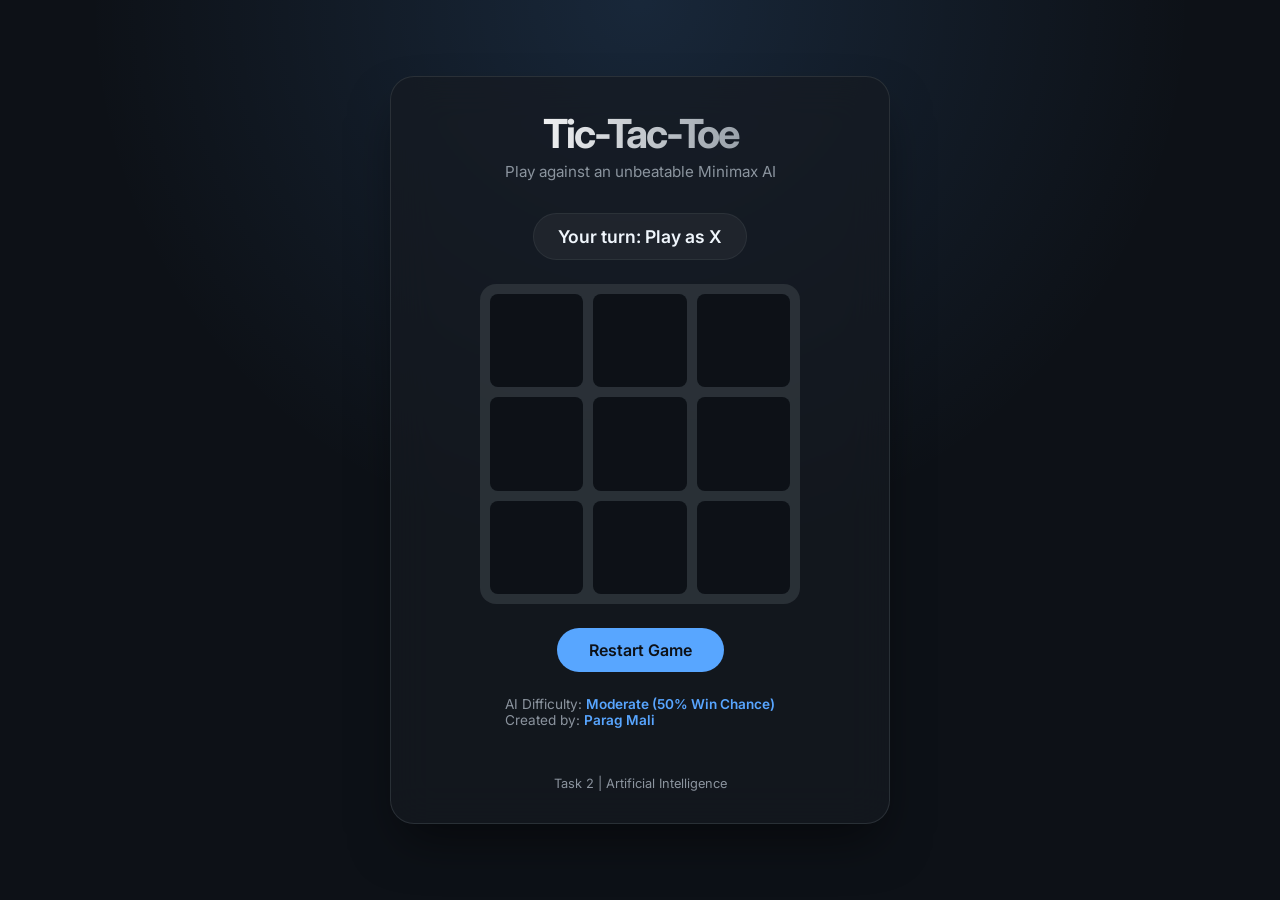
<file: index.html>
<!DOCTYPE html>
<html lang="en">

<head>
    <meta charset="UTF-8">
    <meta name="viewport" content="width=device-width, initial-scale=1.0">
    <title>Tac-Tac-Toe AI | Unbeatable</title>
    <link href="https://fonts.googleapis.com/css2?family=Inter:wght@400;600;700&display=swap" rel="stylesheet">
    <link rel="stylesheet" href="style.css">
</head>

<body>
    <div class="container">
        <header>
            <h1>Tic-Tac-Toe</h1>
            <p class="subtitle">Play against an unbeatable Minimax AI</p>
        </header>

        <main>
            <div class="game-status" id="gameStatus">Your turn: Play as X</div>

            <div class="board" id="board">
                <div class="cell" data-index="0"></div>
                <div class="cell" data-index="1"></div>
                <div class="cell" data-index="2"></div>
                <div class="cell" data-index="3"></div>
                <div class="cell" data-index="4"></div>
                <div class="cell" data-index="5"></div>
                <div class="cell" data-index="6"></div>
                <div class="cell" data-index="7"></div>
                <div class="cell" data-index="8"></div>
            </div>

            <div class="controls">
                <button id="resetBtn" class="primary-btn">Restart Game</button>
            </div>

            <div class="difficulty-section">
                <p>AI Difficulty: <span class="highlight">Moderate (50% Win Chance)</span></p>
                <p>Created by: <span class="highlight">Parag Mali</span></p>
            </div>
        </main>

        <footer>
            <p>Task 2 | Artificial Intelligence</p>
        </footer>
    </div>

    <script src="script.js"></script>
</body>

</html>
</file>
<file: style.css>
:root {
    --bg-color: #0d1117;
    --surface-color: rgba(22, 27, 34, 0.7);
    --border-color: rgba(48, 54, 61, 0.8);
    --text-primary: #f0f6fc;
    --text-secondary: #8b949e;
    --accent-color: #58a6ff;
    --x-color: #ff7b72;
    --o-color: #7ee787;
    --win-bg: rgba(88, 166, 255, 0.15);
}

* {
    margin: 0;
    padding: 0;
    box-sizing: border-box;
}

body {
    font-family: 'Inter', -apple-system, BlinkMacSystemFont, "Segoe UI", Roboto, Helvetica, Arial, sans-serif;
    background-color: var(--bg-color);
    color: var(--text-primary);
    min-height: 100vh;
    display: flex;
    justify-content: center;
    align-items: center;
    background-image: radial-gradient(circle at 50% 0%, rgba(88, 166, 255, 0.15) 0%, transparent 50%);
}

.container {
    max-width: 500px;
    width: 90%;
    padding: 2rem;
    background: var(--surface-color);
    border: 1px solid var(--border-color);
    border-radius: 24px;
    backdrop-filter: blur(20px);
    -webkit-backdrop-filter: blur(20px);
    box-shadow: 0 25px 50px -12px rgba(0, 0, 0, 0.5);
    display: flex;
    flex-direction: column;
    align-items: center;
    gap: 2rem;
}

header {
    text-align: center;
}

h1 {
    font-size: 2.5rem;
    font-weight: 700;
    letter-spacing: -0.05em;
    margin-bottom: 0.25rem;
    background: linear-gradient(to right, #ffffff, #8b949e);
    -webkit-background-clip: text;
    -webkit-text-fill-color: transparent;
}

.subtitle {
    color: var(--text-secondary);
    font-size: 0.95rem;
}

main {
    width: 100%;
    display: flex;
    flex-direction: column;
    align-items: center;
    gap: 1.5rem;
}

.game-status {
    font-size: 1.1rem;
    font-weight: 600;
    padding: 0.75rem 1.5rem;
    background: rgba(48, 54, 61, 0.4);
    border-radius: 999px;
    border: 1px solid var(--border-color);
    transition: all 0.3s ease;
}

.board {
    display: grid;
    grid-template-columns: repeat(3, 1fr);
    gap: 10px;
    width: 100%;
    max-width: 320px;
    aspect-ratio: 1;
    background: var(--border-color);
    padding: 10px;
    border-radius: 16px;
}

.cell {
    background: var(--bg-color);
    border-radius: 8px;
    display: flex;
    justify-content: center;
    align-items: center;
    font-size: 3rem;
    font-weight: 700;
    cursor: pointer;
    transition: all 0.2s ease;
    user-select: none;
}

.cell:hover {
    background: rgba(48, 54, 61, 0.8);
    transform: scale(0.98);
}

.cell.x {
    color: var(--x-color);
}

.cell.o {
    color: var(--o-color);
}

.cell.win {
    background: var(--win-bg);
    animation: pulse 1.5s infinite;
}

@keyframes pulse {
    0% { transform: scale(1); }
    50% { transform: scale(1.05); }
    100% { transform: scale(1); }
}

.primary-btn {
    background: var(--accent-color);
    color: #0d1117;
    border: none;
    padding: 0.75rem 2rem;
    font-size: 1rem;
    font-weight: 600;
    border-radius: 999px;
    cursor: pointer;
    transition: all 0.2s ease;
    font-family: inherit;
}

.primary-btn:hover {
    transform: translateY(-2px);
    box-shadow: 0 10px 20px -10px var(--accent-color);
    filter: brightness(1.1);
}

.primary-btn:active {
    transform: translateY(0);
}

.difficulty-section {
    font-size: 0.85rem;
    color: var(--text-secondary);
}

.highlight {
    color: var(--accent-color);
    font-weight: 600;
}

footer {
    text-align: center;
    font-size: 0.8rem;
    color: var(--text-secondary);
    width: 100%;
    margin-top: 1rem;
}
</file>
<file: Task2_TicTacToe/style.css>
:root {
    --bg-color: #0d1117;
    --surface-color: rgba(22, 27, 34, 0.7);
    --border-color: rgba(48, 54, 61, 0.8);
    --text-primary: #f0f6fc;
    --text-secondary: #8b949e;
    --accent-color: #58a6ff;
    --x-color: #ff7b72;
    --o-color: #7ee787;
    --win-bg: rgba(88, 166, 255, 0.15);
}

* {
    margin: 0;
    padding: 0;
    box-sizing: border-box;
}

body {
    font-family: 'Inter', -apple-system, BlinkMacSystemFont, "Segoe UI", Roboto, Helvetica, Arial, sans-serif;
    background-color: var(--bg-color);
    color: var(--text-primary);
    min-height: 100vh;
    display: flex;
    justify-content: center;
    align-items: center;
    background-image: radial-gradient(circle at 50% 0%, rgba(88, 166, 255, 0.15) 0%, transparent 50%);
}

.container {
    max-width: 500px;
    width: 90%;
    padding: 2rem;
    background: var(--surface-color);
    border: 1px solid var(--border-color);
    border-radius: 24px;
    backdrop-filter: blur(20px);
    -webkit-backdrop-filter: blur(20px);
    box-shadow: 0 25px 50px -12px rgba(0, 0, 0, 0.5);
    display: flex;
    flex-direction: column;
    align-items: center;
    gap: 2rem;
}

header {
    text-align: center;
}

h1 {
    font-size: 2.5rem;
    font-weight: 700;
    letter-spacing: -0.05em;
    margin-bottom: 0.25rem;
    background: linear-gradient(to right, #ffffff, #8b949e);
    -webkit-background-clip: text;
    -webkit-text-fill-color: transparent;
}

.subtitle {
    color: var(--text-secondary);
    font-size: 0.95rem;
}

main {
    width: 100%;
    display: flex;
    flex-direction: column;
    align-items: center;
    gap: 1.5rem;
}

.game-status {
    font-size: 1.1rem;
    font-weight: 600;
    padding: 0.75rem 1.5rem;
    background: rgba(48, 54, 61, 0.4);
    border-radius: 999px;
    border: 1px solid var(--border-color);
    transition: all 0.3s ease;
}

.board {
    display: grid;
    grid-template-columns: repeat(3, 1fr);
    gap: 10px;
    width: 100%;
    max-width: 320px;
    aspect-ratio: 1;
    background: var(--border-color);
    padding: 10px;
    border-radius: 16px;
}

.cell {
    background: var(--bg-color);
    border-radius: 8px;
    display: flex;
    justify-content: center;
    align-items: center;
    font-size: 3rem;
    font-weight: 700;
    cursor: pointer;
    transition: all 0.2s ease;
    user-select: none;
}

.cell:hover {
    background: rgba(48, 54, 61, 0.8);
    transform: scale(0.98);
}

.cell.x {
    color: var(--x-color);
}

.cell.o {
    color: var(--o-color);
}

.cell.win {
    background: var(--win-bg);
    animation: pulse 1.5s infinite;
}

@keyframes pulse {
    0% { transform: scale(1); }
    50% { transform: scale(1.05); }
    100% { transform: scale(1); }
}

.primary-btn {
    background: var(--accent-color);
    color: #0d1117;
    border: none;
    padding: 0.75rem 2rem;
    font-size: 1rem;
    font-weight: 600;
    border-radius: 999px;
    cursor: pointer;
    transition: all 0.2s ease;
    font-family: inherit;
}

.primary-btn:hover {
    transform: translateY(-2px);
    box-shadow: 0 10px 20px -10px var(--accent-color);
    filter: brightness(1.1);
}

.primary-btn:active {
    transform: translateY(0);
}

.difficulty-section {
    font-size: 0.85rem;
    color: var(--text-secondary);
}

.highlight {
    color: var(--accent-color);
    font-weight: 600;
}

footer {
    text-align: center;
    font-size: 0.8rem;
    color: var(--text-secondary);
    width: 100%;
    margin-top: 1rem;
}
</file>
